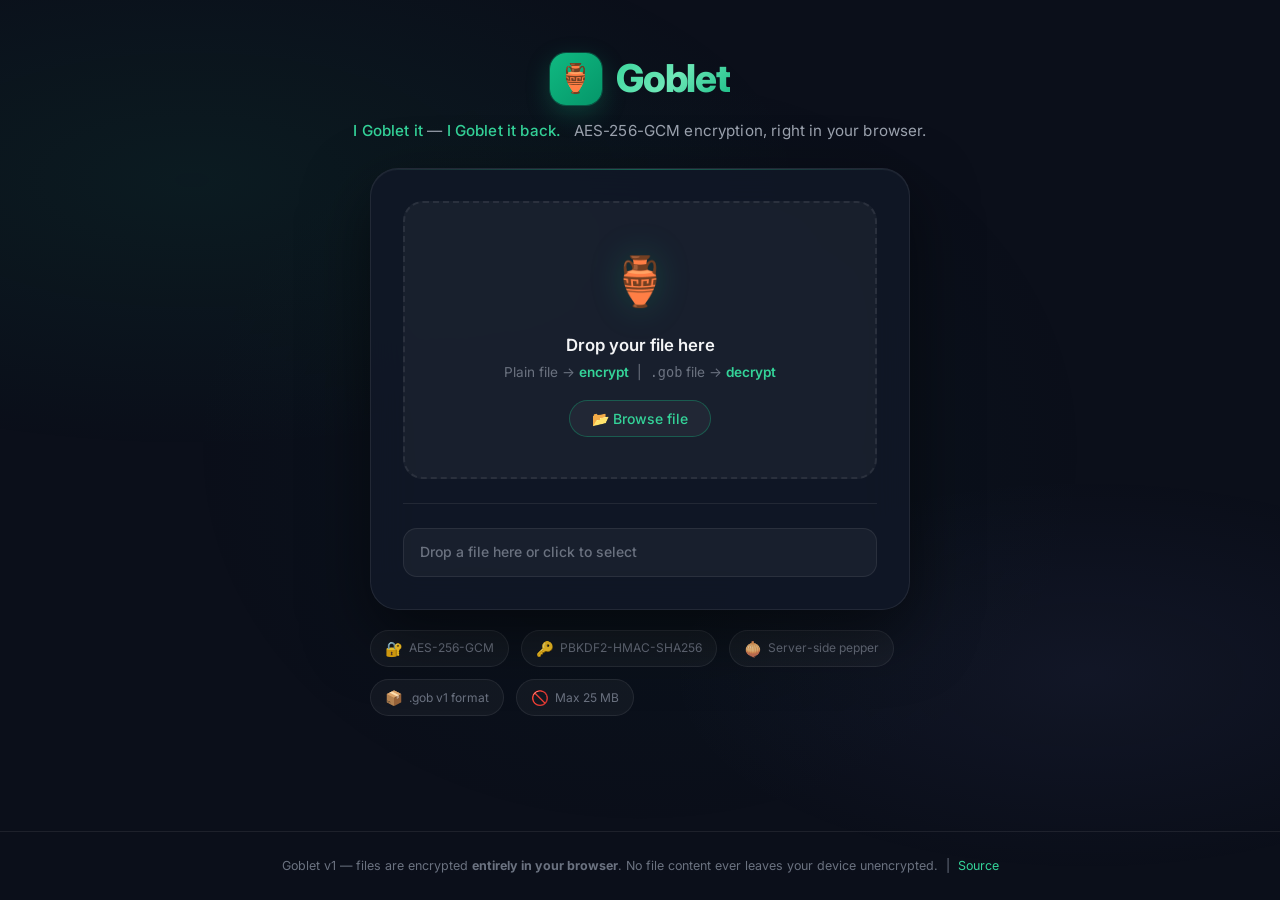
<file: index.html>
<!DOCTYPE html>
<html lang="en">
<head>
  <meta charset="UTF-8" />
  <meta name="viewport" content="width=device-width, initial-scale=1.0" />

  <!-- SEO -->
  <title>Goblet — Secure File Encryption</title>
  <meta name="description" content="Goblet encrypts your files in the browser using AES-256-GCM. Drag, drop, password-protect, and download a .gob container. No file ever leaves your device unencrypted." />
  <meta name="theme-color" content="#0b0f1a" />

  <!-- Open Graph -->
  <meta property="og:title" content="Goblet — Secure File Encryption" />
  <meta property="og:description" content="Encrypt any file in your browser. AES-256-GCM + PBKDF2. Privacy-first." />
  <meta property="og:type" content="website" />

  <!-- Favicon emoji fallback -->
  <link rel="icon" href="data:image/svg+xml,<svg xmlns='http://www.w3.org/2000/svg' viewBox='0 0 100 100'><text y='.9em' font-size='90'>🏺</text></svg>" />

  <!-- Styles -->
  <link rel="stylesheet" href="css/style.css" />

  <!-- Preconnect for Google Fonts (already in CSS @import, just helps perf) -->
  <link rel="preconnect" href="https://fonts.googleapis.com" />
  <link rel="preconnect" href="https://fonts.gstatic.com" crossorigin />
</head>
<body>

  <!-- ── Header ──────────────────────────────────────────────────────────── -->
  <header class="site-header" role="banner">
    <div class="logo-wrap">
      <div class="logo-icon" aria-hidden="true">🏺</div>
      <h1 class="logo-text">Goblet</h1>
    </div>
    <p class="tagline">
      <em>I Goblet it</em> &mdash; <em>I Goblet it back.</em>
      &nbsp; AES-256-GCM encryption, right in your browser.
    </p>
  </header>

  <!-- ── Main ────────────────────────────────────────────────────────────── -->
  <main class="main-content" id="main-content">

    <!-- ── Crypto unsupported warning (hidden by default) ────────────────── -->
    <div id="crypto-warning" class="crypto-warning hidden" role="alert" aria-live="assertive">
      <h2>⚠️ Browser Not Supported</h2>
      <p>
        Goblet requires the <strong>Web Cryptography API</strong> which your browser does not support.<br />
        Please use a modern browser: Chrome 37+, Firefox 34+, Safari 11+, or Edge 14+.
      </p>
    </div>

    <!-- ── Main card ──────────────────────────────────────────────────────── -->
    <div id="main-card" class="card">

      <!-- Drop zone -->
      <div
        id="drop-zone"
        class="drop-zone"
        role="region"
        aria-label="File drop area. Drag and drop a file here, or click the button below to select a file."
        tabindex="0"
        aria-describedby="drop-sub-text"
      >
        <span class="drop-icon" aria-hidden="true">🏺</span>
        <p class="drop-title">Drop your file here</p>
        <p class="drop-sub" id="drop-sub-text">
          Plain file → <strong>encrypt</strong> &nbsp;|&nbsp; <code>.gob</code> file → <strong>decrypt</strong>
        </p>

        <!-- Hidden native file input -->
        <input
          type="file"
          id="file-input"
          class="hidden"
          aria-label="Select a file to encrypt or decrypt"
        />

        <button
          id="file-select-btn"
          class="file-select-btn"
          type="button"
          aria-label="Browse to select a file"
        >
          📂 Browse file
        </button>
      </div>

      <!-- File metadata (shown after selection) -->
      <div id="file-meta" class="file-meta hidden" role="status" aria-live="polite">
        <span class="file-meta-icon" aria-hidden="true">📄</span>
        <div class="file-meta-info">
          <div class="file-meta-name" id="file-name" title="">—</div>
          <div class="file-meta-size" id="file-size">—</div>
        </div>
      </div>

      <!-- Mode section (shown after mode determined) -->
      <div id="mode-section" class="mode-section hidden" aria-live="polite">
        <span id="mode-badge" class="mode-badge" role="status"></span>
      </div>

      <!-- .gob metadata card (shown in decrypt mode) -->
      <div id="gob-meta-card" class="gob-meta-card hidden" aria-label="Goblet container details">
        <div class="gob-meta-title">📦 Goblet Container Info</div>
        <div class="gob-meta-row">
          <span class="gob-meta-label">Original</span>
          <span class="gob-meta-value" id="gob-orig-name">—</span>
        </div>
        <div class="gob-meta-row">
          <span class="gob-meta-label">Encrypted</span>
          <span class="gob-meta-value" id="gob-timestamp">—</span>
        </div>
      </div>

      <!-- Divider -->
      <div class="divider" aria-hidden="true"></div>

      <!-- Password section -->
      <div id="password-section" class="password-section hidden">
        <label class="password-label" for="password-input">Password</label>
        <div class="password-field">
          <input
            type="password"
            id="password-input"
            class="password-input"
            placeholder="Enter a strong password to protect this file"
            autocomplete="off"
            spellcheck="false"
            aria-label="Password"
            aria-describedby="password-warn-text"
          />
          <button
            id="password-toggle"
            class="password-toggle"
            type="button"
            aria-label="Show password"
            title="Toggle password visibility"
          >👁</button>
        </div>
        <p id="password-warn" class="password-warn" id="password-warn-text" role="alert">
          ⚠️ Empty password — your file will be weakly protected.
        </p>
      </div>

      <!-- Action button -->
      <button
        id="action-btn"
        class="action-btn hidden"
        type="button"
        aria-label="Encrypt or decrypt the selected file"
      >
        🔒 Encrypt &amp; Download
      </button>

      <!-- Reset button -->
      <button
        id="reset-btn"
        class="reset-btn hidden"
        type="button"
        aria-label="Start over with a different file"
      >
        ↺ Start over
      </button>

      <!-- Status bar -->
      <div id="status-bar" class="status-bar status-idle" role="status" aria-live="polite" aria-atomic="true">
        <div id="progress-ring" class="spinner" style="display:none" aria-hidden="true"></div>
        <span id="status-text">Drop a file here or click to select</span>
      </div>

    </div><!-- /.card -->

    <!-- ── Info pills ──────────────────────────────────────────────────────── -->
    <div class="info-strip" aria-label="Security information">
      <span class="info-pill"><span aria-hidden="true">🔐</span> AES-256-GCM</span>
      <span class="info-pill"><span aria-hidden="true">🔑</span> PBKDF2-HMAC-SHA256</span>
      <span class="info-pill"><span aria-hidden="true">🧅</span> Server-side pepper</span>
      <span class="info-pill"><span aria-hidden="true">📦</span> .gob v1 format</span>
      <span class="info-pill"><span aria-hidden="true">🚫</span> Max 25 MB</span>
    </div>

  </main><!-- /main -->

  <!-- ── Footer ───────────────────────────────────────────────────────────── -->
  <footer class="site-footer" role="contentinfo">
    <p>
      Goblet v1 &mdash; files are encrypted <strong>entirely in your browser</strong>.
      No file content ever leaves your device unencrypted.
      &nbsp;|&nbsp;
      <a href="https://github.com/" target="_blank" rel="noopener noreferrer">Source</a>
    </p>
  </footer>

  <!-- ── Scripts ──────────────────────────────────────────────────────────── -->
  <!-- ES modules: app.js imports config, container, crypto automatically -->
  <script type="module" src="js/app.js"></script>

  <!-- No-JS fallback -->
  <noscript>
    <style>
      #main-card { display: none !important; }
    </style>
    <div style="
      position: fixed; inset: 0; background: #0b0f1a;
      display: flex; align-items: center; justify-content: center;
      font-family: sans-serif; color: #9ca3af; text-align: center; padding: 32px;
    ">
      <div>
        <p style="font-size: 2rem; margin-bottom: 12px;">🏺</p>
        <h2 style="color: #f3f4f6; margin-bottom: 8px;">JavaScript Required</h2>
        <p>Goblet needs JavaScript enabled to perform cryptography in your browser.</p>
      </div>
    </div>
  </noscript>

</body>
</html>
</file>
<file: css/style.css>
/* ─────────────────────────────────────────────────────────────────────────────
   Goblet v1 — Stylesheet
   Dark glassmorphism design with vibrant emerald/teal accent.
   Google Fonts: Inter
───────────────────────────────────────────────────────────────────────────── */

@import url('https://fonts.googleapis.com/css2?family=Inter:wght@300;400;500;600;700;800&display=swap');

/* ── Design tokens ──────────────────────────────────────────────────────────── */
:root {
  --bg-base:        #0b0f1a;
  --bg-surface:     #111827;
  --bg-card:        rgba(17, 24, 39, 0.85);
  --bg-glass:       rgba(255, 255, 255, 0.04);
  --bg-glass-hover: rgba(255, 255, 255, 0.07);

  --accent:         #10b981;   /* emerald-500 */
  --accent-light:   #34d399;   /* emerald-400 */
  --accent-dark:    #059669;   /* emerald-600 */
  --accent-glow:    rgba(16, 185, 129, 0.25);
  --accent-glow-lg: rgba(16, 185, 129, 0.12);

  --decrypt-color:  #818cf8;   /* indigo-400 */
  --decrypt-glow:   rgba(129, 140, 248, 0.25);

  --red:            #f87171;
  --red-bg:         rgba(248, 113, 113, 0.1);
  --yellow:         #fbbf24;
  --yellow-bg:      rgba(251, 191, 36, 0.1);
  --green:          #34d399;
  --green-bg:       rgba(52, 211, 153, 0.1);

  --text-primary:   #f3f4f6;
  --text-secondary: #9ca3af;
  --text-muted:     #6b7280;

  --border:         rgba(255, 255, 255, 0.08);
  --border-accent:  rgba(16, 185, 129, 0.35);
  --border-decrypt: rgba(129, 140, 248, 0.35);

  --radius-sm: 8px;
  --radius-md: 14px;
  --radius-lg: 20px;
  --radius-xl: 28px;

  --shadow-card: 0 24px 64px rgba(0, 0, 0, 0.5), 0 1px 0 rgba(255,255,255,0.05) inset;
  --shadow-btn:  0 4px 20px rgba(16, 185, 129, 0.35);

  --transition: 0.2s cubic-bezier(0.4, 0, 0.2, 1);
}

/* ── Reset ───────────────────────────────────────────────────────────────────── */
*, *::before, *::after {
  box-sizing: border-box;
  margin: 0;
  padding: 0;
}

/* ── Base ────────────────────────────────────────────────────────────────────── */
html {
  height: 100%;
  font-size: 16px;
  -webkit-font-smoothing: antialiased;
  -moz-osx-font-smoothing: grayscale;
}

body {
  min-height: 100%;
  font-family: 'Inter', system-ui, -apple-system, sans-serif;
  background-color: var(--bg-base);
  color: var(--text-primary);
  line-height: 1.6;
  display: flex;
  flex-direction: column;
  align-items: center;
  padding: 0;
  overflow-x: hidden;
}

/* ── Animated background mesh ────────────────────────────────────────────────── */
body::before {
  content: '';
  position: fixed;
  inset: 0;
  background:
    radial-gradient(ellipse 80% 50% at 15% 20%, rgba(16, 185, 129, 0.07) 0%, transparent 60%),
    radial-gradient(ellipse 60% 40% at 85% 75%, rgba(129, 140, 248, 0.06) 0%, transparent 55%),
    radial-gradient(ellipse 50% 60% at 50% 50%, rgba(6, 78, 59, 0.08) 0%, transparent 70%);
  pointer-events: none;
  z-index: 0;
}

/* ── Header ──────────────────────────────────────────────────────────────────── */
.site-header {
  width: 100%;
  text-align: center;
  padding: 48px 24px 24px;
  position: relative;
  z-index: 1;
}

.logo-wrap {
  display: flex;
  align-items: center;
  justify-content: center;
  gap: 14px;
  margin-bottom: 10px;
}

.logo-icon {
  width: 52px;
  height: 52px;
  background: linear-gradient(135deg, var(--accent) 0%, var(--accent-dark) 100%);
  border-radius: 16px;
  display: flex;
  align-items: center;
  justify-content: center;
  font-size: 28px;
  box-shadow: 0 8px 24px var(--accent-glow), 0 0 0 1px rgba(16,185,129,0.3);
  animation: float 4s ease-in-out infinite;
  flex-shrink: 0;
}

@keyframes float {
  0%, 100% { transform: translateY(0px); }
  50%       { transform: translateY(-5px); }
}

.logo-text {
  font-size: 2.4rem;
  font-weight: 800;
  letter-spacing: -0.03em;
  background: linear-gradient(135deg, var(--accent-light) 0%, #6ee7b7 50%, var(--accent) 100%);
  -webkit-background-clip: text;
  -webkit-text-fill-color: transparent;
  background-clip: text;
}

.tagline {
  color: var(--text-secondary);
  font-size: 0.95rem;
  font-weight: 400;
  letter-spacing: 0.01em;
}

.tagline em {
  color: var(--accent-light);
  font-style: normal;
  font-weight: 500;
}

/* ── Main content ─────────────────────────────────────────────────────────────── */
.main-content {
  width: 100%;
  max-width: 580px;
  padding: 0 20px 60px;
  position: relative;
  z-index: 1;
}

/* ── Card ─────────────────────────────────────────────────────────────────────── */
.card {
  background: var(--bg-card);
  border: 1px solid var(--border);
  border-radius: var(--radius-xl);
  backdrop-filter: blur(20px);
  -webkit-backdrop-filter: blur(20px);
  box-shadow: var(--shadow-card);
  padding: 32px;
  position: relative;
  overflow: hidden;
}

.card::before {
  content: '';
  position: absolute;
  top: 0;
  left: 0;
  right: 0;
  height: 1px;
  background: linear-gradient(90deg, transparent, rgba(16,185,129,0.4), transparent);
}

/* ── Drop Zone ────────────────────────────────────────────────────────────────── */
.drop-zone {
  border: 2px dashed var(--border);
  border-radius: var(--radius-lg);
  padding: 40px 24px;
  text-align: center;
  cursor: pointer;
  transition: border-color var(--transition), background var(--transition), box-shadow var(--transition);
  background: var(--bg-glass);
  position: relative;
  overflow: hidden;
}

.drop-zone::after {
  content: '';
  position: absolute;
  inset: 0;
  background: radial-gradient(ellipse at center, var(--accent-glow-lg) 0%, transparent 70%);
  opacity: 0;
  transition: opacity var(--transition);
  pointer-events: none;
}

.drop-zone:hover,
.drop-zone.drag-over {
  border-color: var(--accent);
  background: var(--bg-glass-hover);
  box-shadow: 0 0 0 4px var(--accent-glow), inset 0 0 32px var(--accent-glow-lg);
}

.drop-zone:hover::after,
.drop-zone.drag-over::after {
  opacity: 1;
}

.drop-zone.drag-over {
  border-style: solid;
  transform: scale(1.01);
}

.drop-zone.has-file {
  border-color: var(--accent);
  border-style: solid;
  background: rgba(16, 185, 129, 0.04);
}

.drop-icon {
  font-size: 3rem;
  display: block;
  margin-bottom: 12px;
  transition: transform var(--transition);
  filter: drop-shadow(0 0 16px var(--accent-glow));
}

.drop-zone:hover .drop-icon,
.drop-zone.drag-over .drop-icon {
  transform: translateY(-4px) scale(1.1);
}

.drop-title {
  font-size: 1.05rem;
  font-weight: 600;
  color: var(--text-primary);
  margin-bottom: 4px;
}

.drop-sub {
  font-size: 0.85rem;
  color: var(--text-muted);
}

.drop-sub strong {
  color: var(--accent-light);
  font-weight: 600;
}

.file-select-btn {
  margin-top: 16px;
  display: inline-flex;
  align-items: center;
  gap: 8px;
  padding: 9px 22px;
  border-radius: 999px;
  background: var(--bg-glass);
  border: 1px solid var(--border-accent);
  color: var(--accent-light);
  font-size: 0.875rem;
  font-weight: 500;
  cursor: pointer;
  transition: background var(--transition), box-shadow var(--transition), transform var(--transition);
  font-family: inherit;
}

.file-select-btn:hover {
  background: rgba(16, 185, 129, 0.1);
  box-shadow: 0 0 0 3px var(--accent-glow);
  transform: translateY(-1px);
}

.file-select-btn:disabled {
  opacity: 0.5;
  cursor: not-allowed;
  transform: none;
}

/* ── File meta (shown after file selected) ────────────────────────────────────── */
.file-meta {
  display: flex;
  align-items: center;
  gap: 12px;
  padding: 12px 16px;
  background: var(--bg-glass);
  border: 1px solid var(--border-accent);
  border-radius: var(--radius-md);
  margin-top: 16px;
  animation: slide-in 0.3s ease;
}

.file-meta-icon {
  font-size: 1.5rem;
  flex-shrink: 0;
}

.file-meta-info {
  flex: 1;
  min-width: 0;
}

.file-meta-name {
  font-size: 0.9rem;
  font-weight: 600;
  color: var(--text-primary);
  white-space: nowrap;
  overflow: hidden;
  text-overflow: ellipsis;
}

.file-meta-size {
  font-size: 0.78rem;
  color: var(--text-muted);
  margin-top: 1px;
}

/* ── Mode section ─────────────────────────────────────────────────────────────── */
.mode-section {
  margin-top: 20px;
  animation: slide-in 0.3s ease;
}

.mode-badge {
  display: inline-flex;
  align-items: center;
  gap: 6px;
  padding: 6px 16px;
  border-radius: 999px;
  font-size: 0.82rem;
  font-weight: 600;
  letter-spacing: 0.01em;
}

.mode-badge.encrypt {
  background: rgba(16, 185, 129, 0.12);
  color: var(--accent-light);
  border: 1px solid var(--border-accent);
  box-shadow: 0 0 12px var(--accent-glow);
}

.mode-badge.decrypt {
  background: rgba(129, 140, 248, 0.12);
  color: var(--decrypt-color);
  border: 1px solid var(--border-decrypt);
  box-shadow: 0 0 12px var(--decrypt-glow);
}

/* ── .gob metadata card ───────────────────────────────────────────────────────── */
.gob-meta-card {
  margin-top: 16px;
  padding: 16px;
  background: rgba(129, 140, 248, 0.06);
  border: 1px solid var(--border-decrypt);
  border-radius: var(--radius-md);
  animation: slide-in 0.3s ease;
}

.gob-meta-title {
  font-size: 0.72rem;
  font-weight: 700;
  letter-spacing: 0.08em;
  text-transform: uppercase;
  color: var(--decrypt-color);
  margin-bottom: 10px;
}

.gob-meta-row {
  display: flex;
  gap: 8px;
  font-size: 0.85rem;
  align-items: flex-start;
}

.gob-meta-row + .gob-meta-row {
  margin-top: 6px;
}

.gob-meta-label {
  color: var(--text-muted);
  flex-shrink: 0;
  width: 80px;
}

.gob-meta-value {
  color: var(--text-primary);
  font-weight: 500;
  word-break: break-all;
}

/* ── Password section ─────────────────────────────────────────────────────────── */
.password-section {
  margin-top: 24px;
  animation: slide-in 0.3s ease;
}

.password-label {
  display: block;
  font-size: 0.82rem;
  font-weight: 600;
  letter-spacing: 0.05em;
  text-transform: uppercase;
  color: var(--text-secondary);
  margin-bottom: 8px;
}

.password-field {
  position: relative;
  display: flex;
  align-items: center;
}

.password-input {
  width: 100%;
  padding: 13px 48px 13px 16px;
  background: rgba(0, 0, 0, 0.3);
  border: 1.5px solid var(--border);
  border-radius: var(--radius-md);
  color: var(--text-primary);
  font-size: 0.95rem;
  font-family: 'Inter', monospace;
  transition: border-color var(--transition), box-shadow var(--transition);
  outline: none;
}

.password-input:focus {
  border-color: var(--accent);
  box-shadow: 0 0 0 3px var(--accent-glow);
}

.password-input::placeholder {
  color: var(--text-muted);
  font-family: 'Inter', sans-serif;
}

.password-toggle {
  position: absolute;
  right: 14px;
  background: none;
  border: none;
  cursor: pointer;
  font-size: 1.1rem;
  opacity: 0.6;
  transition: opacity var(--transition);
  padding: 4px;
  line-height: 1;
}

.password-toggle:hover {
  opacity: 1;
}

.password-warn {
  margin-top: 7px;
  font-size: 0.8rem;
  color: var(--yellow);
  opacity: 0;
  transition: opacity var(--transition);
  display: flex;
  align-items: center;
  gap: 5px;
}

.password-warn.visible {
  opacity: 1;
}

/* ── Action button ────────────────────────────────────────────────────────────── */
.action-btn {
  width: 100%;
  margin-top: 20px;
  padding: 15px 24px;
  background: linear-gradient(135deg, var(--accent) 0%, var(--accent-dark) 100%);
  border: none;
  border-radius: var(--radius-md);
  color: #fff;
  font-size: 1rem;
  font-weight: 700;
  font-family: 'Inter', sans-serif;
  cursor: pointer;
  letter-spacing: 0.02em;
  transition: transform var(--transition), box-shadow var(--transition), opacity var(--transition), background var(--transition);
  box-shadow: var(--shadow-btn);
  position: relative;
  overflow: hidden;
  animation: slide-in 0.3s ease;
}

.action-btn::before {
  content: '';
  position: absolute;
  inset: 0;
  background: linear-gradient(135deg, rgba(255,255,255,0.12) 0%, transparent 100%);
  opacity: 0;
  transition: opacity var(--transition);
}

.action-btn:hover:not(:disabled) {
  transform: translateY(-2px);
  box-shadow: 0 8px 32px rgba(16, 185, 129, 0.5);
}

.action-btn:hover:not(:disabled)::before {
  opacity: 1;
}

.action-btn:active:not(:disabled) {
  transform: translateY(0);
}

.action-btn:disabled {
  opacity: 0.45;
  cursor: not-allowed;
  transform: none;
  box-shadow: none;
}

/* ── Reset button ────────────────────────────────────────────────────────────── */
.reset-btn {
  width: 100%;
  margin-top: 10px;
  padding: 11px 24px;
  background: transparent;
  border: 1px solid var(--border);
  border-radius: var(--radius-md);
  color: var(--text-muted);
  font-size: 0.875rem;
  font-weight: 500;
  font-family: 'Inter', sans-serif;
  cursor: pointer;
  transition: border-color var(--transition), color var(--transition), background var(--transition);
  animation: slide-in 0.3s ease;
}

.reset-btn:hover:not(:disabled) {
  border-color: var(--border-accent);
  color: var(--text-secondary);
  background: var(--bg-glass);
}

.reset-btn:disabled {
  opacity: 0.4;
  cursor: not-allowed;
}

/* ── Status bar ──────────────────────────────────────────────────────────────── */
.status-bar {
  margin-top: 20px;
  padding: 12px 16px;
  border-radius: var(--radius-md);
  font-size: 0.875rem;
  font-weight: 500;
  display: flex;
  align-items: center;
  gap: 10px;
  transition: background var(--transition), border-color var(--transition), color var(--transition);
  border: 1px solid transparent;
  min-height: 46px;
}

.status-bar.status-idle {
  background: var(--bg-glass);
  border-color: var(--border);
  color: var(--text-muted);
}

.status-bar.status-processing {
  background: rgba(16, 185, 129, 0.07);
  border-color: var(--border-accent);
  color: var(--accent-light);
  animation: pulse-border 1.5s ease-in-out infinite;
}

.status-bar.status-done {
  background: var(--green-bg);
  border-color: rgba(52, 211, 153, 0.3);
  color: var(--green);
}

.status-bar.status-error {
  background: var(--red-bg);
  border-color: rgba(248, 113, 113, 0.3);
  color: var(--red);
}

@keyframes pulse-border {
  0%, 100% { border-color: var(--border-accent); }
  50%       { border-color: var(--accent); box-shadow: 0 0 0 3px var(--accent-glow); }
}

/* ── Spinner ──────────────────────────────────────────────────────────────────── */
.spinner {
  width: 18px;
  height: 18px;
  border: 2.5px solid rgba(16, 185, 129, 0.2);
  border-top-color: var(--accent);
  border-radius: 50%;
  animation: spin 0.75s linear infinite;
  flex-shrink: 0;
}

@keyframes spin {
  to { transform: rotate(360deg); }
}

/* ── Crypto warning (unsupported browser) ────────────────────────────────────── */
.crypto-warning {
  margin-top: 32px;
  padding: 28px;
  background: var(--red-bg);
  border: 1px solid rgba(248, 113, 113, 0.3);
  border-radius: var(--radius-lg);
  text-align: center;
}

.crypto-warning h2 {
  font-size: 1.2rem;
  font-weight: 700;
  color: var(--red);
  margin-bottom: 8px;
}

.crypto-warning p {
  font-size: 0.9rem;
  color: var(--text-secondary);
  line-height: 1.6;
}

/* ── Info strip below card ─────────────────────────────────────────────────────── */
.info-strip {
  margin-top: 20px;
  display: flex;
  gap: 12px;
  flex-wrap: wrap;
}

.info-pill {
  display: inline-flex;
  align-items: center;
  gap: 6px;
  padding: 6px 14px;
  background: var(--bg-glass);
  border: 1px solid var(--border);
  border-radius: 999px;
  font-size: 0.75rem;
  color: var(--text-muted);
  white-space: nowrap;
}

.info-pill span {
  font-size: 0.9rem;
}

/* ── Footer ──────────────────────────────────────────────────────────────────── */
.site-footer {
  width: 100%;
  text-align: center;
  padding: 24px;
  color: var(--text-muted);
  font-size: 0.78rem;
  position: relative;
  z-index: 1;
  margin-top: auto;
  border-top: 1px solid var(--border);
}

.site-footer a {
  color: var(--accent-light);
  text-decoration: none;
}

.site-footer a:hover {
  text-decoration: underline;
}

/* ── Divider ──────────────────────────────────────────────────────────────────── */
.divider {
  height: 1px;
  background: var(--border);
  margin: 24px 0;
}

/* ── Utility classes ─────────────────────────────────────────────────────────── */
.hidden {
  display: none !important;
}

/* ── Animations ──────────────────────────────────────────────────────────────── */
@keyframes slide-in {
  from {
    opacity: 0;
    transform: translateY(10px);
  }
  to {
    opacity: 1;
    transform: translateY(0);
  }
}

/* ── Scrollbar ───────────────────────────────────────────────────────────────── */
::-webkit-scrollbar {
  width: 6px;
}
::-webkit-scrollbar-track {
  background: var(--bg-base);
}
::-webkit-scrollbar-thumb {
  background: var(--border);
  border-radius: 3px;
}
::-webkit-scrollbar-thumb:hover {
  background: var(--text-muted);
}

/* ── Responsive ──────────────────────────────────────────────────────────────── */
@media (max-width: 600px) {
  .site-header {
    padding: 32px 16px 16px;
  }

  .logo-text {
    font-size: 1.9rem;
  }

  .main-content {
    padding: 0 12px 48px;
  }

  .card {
    padding: 22px 18px;
    border-radius: var(--radius-lg);
  }

  .drop-zone {
    padding: 28px 16px;
  }

  .info-strip {
    justify-content: center;
  }
}

/* ── Focus visible (accessibility) ────────────────────────────────────────────── */
:focus-visible {
  outline: 2px solid var(--accent);
  outline-offset: 2px;
}
</file>
